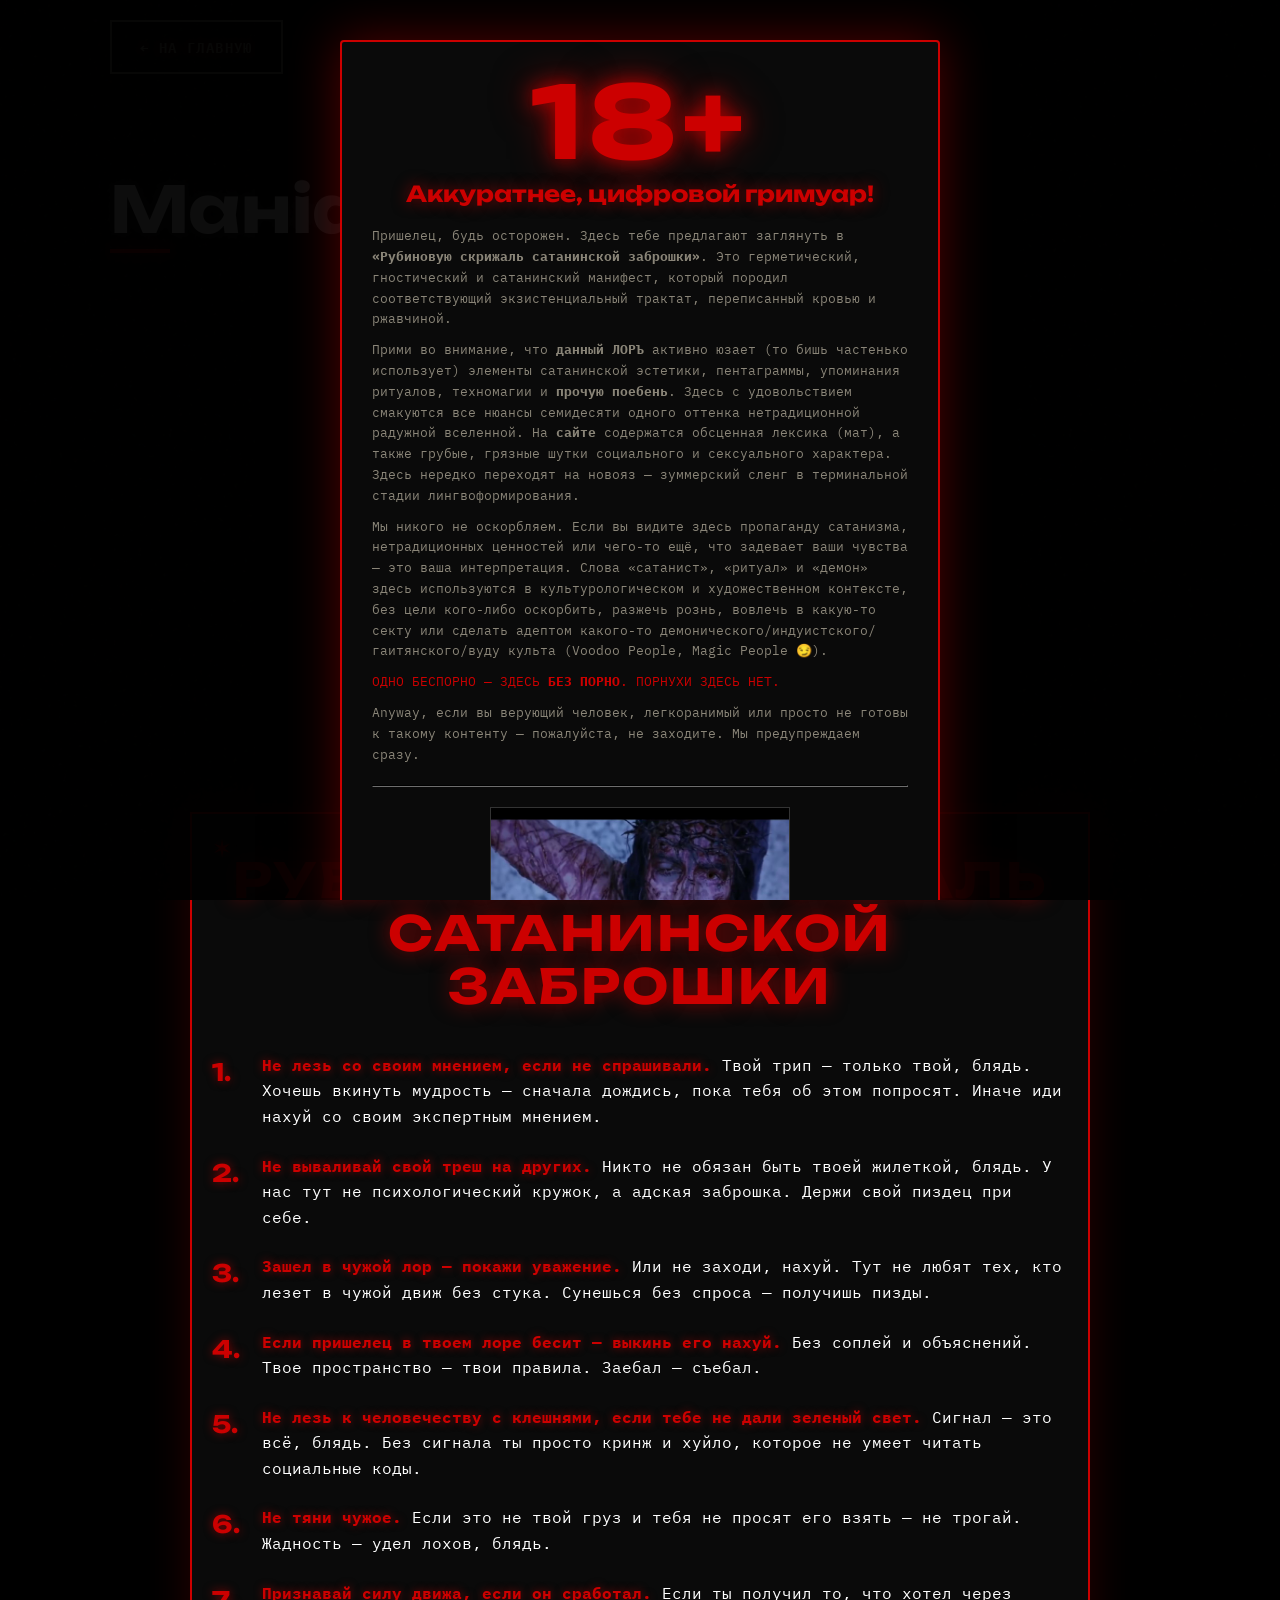
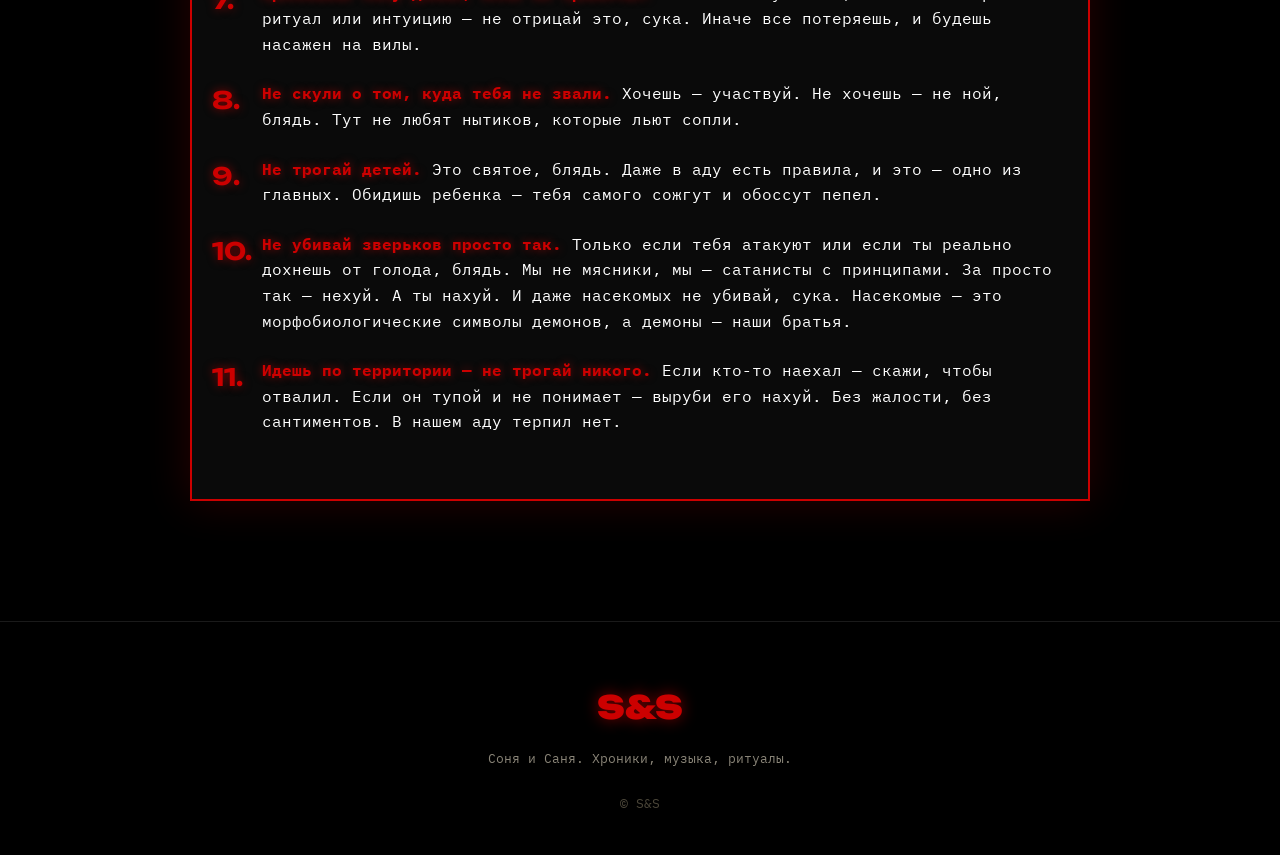
<file: manifest.html>
<!DOCTYPE html>
<html lang="ru">
<head>
<meta charset="UTF-8">
<meta name="viewport" content="width=device-width, initial-scale=1.0">
<title>Манiфѣстъ — S&S</title>
<link rel="preconnect" href="https://fonts.googleapis.com">
<link rel="preconnect" href="https://fonts.gstatic.com" crossorigin>
<link href="https://fonts.googleapis.com/css2?family=Unbounded:wght@400;700;900&family=IBM+Plex+Mono:wght@400;600&family=Caveat:wght@700&display=swap" rel="stylesheet">
<link rel="stylesheet" href="style.css">
<link rel="stylesheet" href="manifest.css">
</head>
<body>

<!-- НАВИГАЦИЯ -->
<div style="padding: 20px; max-width: 1100px; margin: 0 auto;">
  <a href="index.html" class="btn" style="border-color: var(--muted); color: var(--muted);">&larr; На главную</a>
</div>

<!-- СЕКЦИЯ МАНИФЕСТА -->
<section id="manifest">
  
  <!-- НАЗВАНИЕ РУБРИКИ -->
  <h1 class="sec-title" style="text-align: center; margin-bottom: 30px;">Манiфѣстъ</h1>

  <!-- КАРТИНКА СВЕРХУ -->
  <div style="text-align: center; margin-bottom: 30px;">
    <img src="img/IMG_20261103_152341_806.jpg" alt="Манифест" style="max-width: 100%; width: 500px; border: 2px solid var(--blood); box-shadow: 0 0 30px rgba(204,0,0,0.3);" />
  </div>

  <div class="manifest-box">
    <h2 class="manifest-title">РУБИНОВАЯ СКРИЖАЛЬ САТАНИНСКОЙ ЗАБРОШКИ</h2>
    
    <ol class="manifest-list">
      <li><strong>Не лезь со своим мнением, если не спрашивали.</strong> Твой трип — только твой, блядь. Хочешь вкинуть мудрость — сначала дождись, пока тебя об этом попросят. Иначе иди нахуй со своим экспертным мнением.</li>
      <li><strong>Не вываливай свой треш на других.</strong> Никто не обязан быть твоей жилеткой, блядь. У нас тут не психологический кружок, а адская заброшка. Держи свой пиздец при себе.</li>
      <li><strong>Зашел в чужой лор — покажи уважение.</strong> Или не заходи, нахуй. Тут не любят тех, кто лезет в чужой движ без стука. Сунешься без спроса — получишь пизды.</li>
      <li><strong>Если пришелец в твоем лоре бесит — выкинь его нахуй.</strong> Без соплей и объяснений. Твое пространство — твои правила. Заебал — съебал.</li>
      <li><strong>Не лезь к человечеству с клешнями, если тебе не дали зеленый свет.</strong> Сигнал — это всё, блядь. Без сигнала ты просто кринж и хуйло, которое не умеет читать социальные коды.</li>
      <li><strong>Не тяни чужое.</strong> Если это не твой груз и тебя не просят его взять — не трогай. Жадность — удел лохов, блядь.</li>
      <li><strong>Признавай силу движа, если он сработал.</strong> Если ты получил то, что хотел через ритуал или интуицию — не отрицай это, сука. Иначе все потеряешь, и будешь насажен на вилы.</li>
      <li><strong>Не скули о том, куда тебя не звали.</strong> Хочешь — участвуй. Не хочешь — не ной, блядь. Тут не любят нытиков, которые льют сопли.</li>
      <li><strong>Не трогай детей.</strong> Это святое, блядь. Даже в аду есть правила, и это — одно из главных. Обидишь ребенка — тебя самого сожгут и обоссут пепел.</li>
      <li><strong>Не убивай зверьков просто так.</strong> Только если тебя атакуют или если ты реально дохнешь от голода, блядь. Мы не мясники, мы — сатанисты с принципами. За просто так — нехуй. А ты нахуй. И даже насекомых не убивай, сука. Насекомые — это морфобиологические символы демонов, а демоны — наши братья.</li>
      <li><strong>Идешь по территории — не трогай никого.</strong> Если кто-то наехал — скажи, чтобы отвалил. Если он тупой и не понимает — выруби его нахуй. Без жалости, без сантиментов. В нашем аду терпил нет.</li>
    </ol>
  </div>
</section>

<!-- ФУТЕР -->
<footer>
  <div class="logo">S&amp;S</div>
  <p>Соня и Саня. Хроники, музыка, ритуалы.</p>
  <p class="copy">© S&amp;S</p>
</footer>

<script src="nav.js"></script>
</body>
</html>
</file>
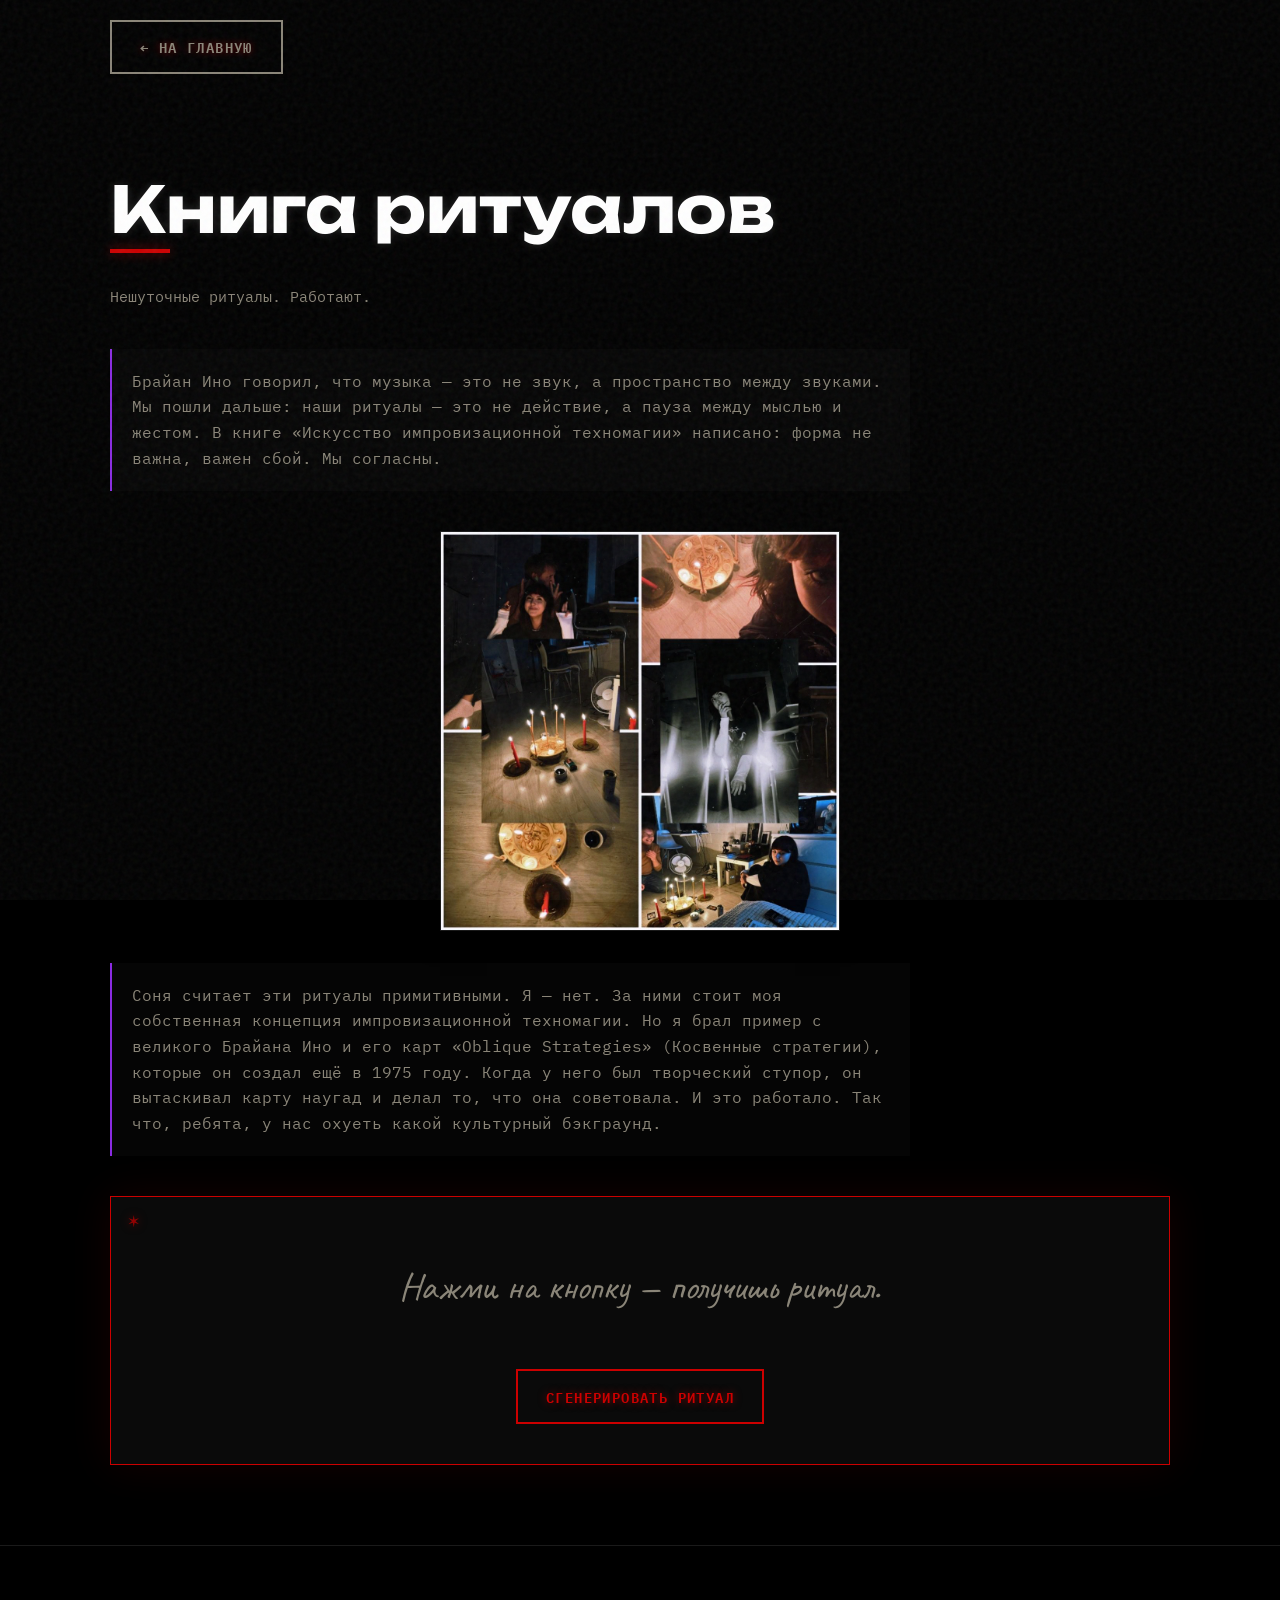
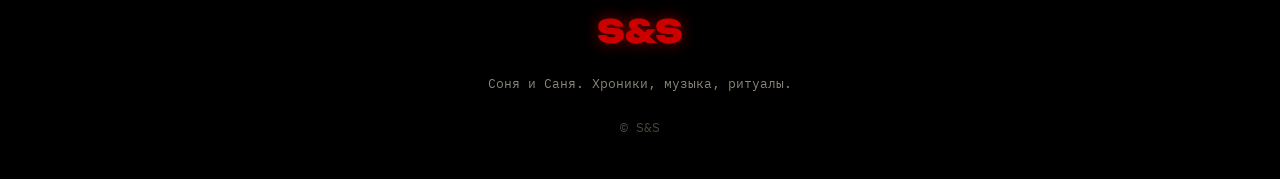
<file: ritual.html>
<!DOCTYPE html>
<html lang="ru">
<head>
<meta charset="UTF-8">
<meta name="viewport" content="width=device-width, initial-scale=1.0">
<title>Книга ритуалов — S&S</title>
<link rel="preconnect" href="https://fonts.googleapis.com">
<link rel="preconnect" href="https://fonts.gstatic.com" crossorigin>
<link href="https://fonts.googleapis.com/css2?family=Unbounded:wght@400;700;900&family=IBM+Plex+Mono:wght@400;600&family=Caveat:wght@700&display=swap" rel="stylesheet">
<link rel="stylesheet" href="style.css">

<style>
  .ritual-photo {
    width: 100%;
    max-width: 600px;
    max-height: 50vh;
    object-fit: contain;
    border: 1px solid #1a1a1a;
    display: block;
    margin: 0 auto 24px auto;
    box-shadow: 0 0 30px rgba(0,0,0,0.8);
  }

  .ritual-box {
    background: #0a0a0a;
    border: 1px solid var(--blood);
    padding: 40px;
    text-align: center;
    position: relative;
    box-shadow: 0 0 40px rgba(204, 0, 0, 0.1);
  }

  .ritual-box::before {
    content: '✶';
    position: absolute;
    top: 12px; left: 16px;
    color: var(--blood);
    opacity: 0.7;
    text-shadow: 0 0 10px var(--blood-glow);
  }

  .ritual-card-title {
    font-family: 'Unbounded', sans-serif;
    font-size: 24px;
    color: var(--blood);
    text-shadow: 0 0 15px var(--blood-glow);
    margin-bottom: 8px;
  }

  .ritual-card-astro {
    font-size: 12px;
    color: var(--violet);
    text-transform: uppercase;
    letter-spacing: 0.1em;
    margin-bottom: 24px;
  }

  .ritual-scheme {
    font-size: 14px;
    color: var(--white);
    margin-bottom: 24px;
    line-height: 1.8;
    text-align: left;
    background: rgba(255,255,255,0.03);
    padding: 20px;
    border-left: 2px solid var(--violet);
  }

  /* ЖЕСТКИЕ СТИЛИ ДЛЯ ТЕКСТА РИТУАЛА */
  .ritual-instruction {
    font-family: 'Caveat', cursive !important;
    font-size: clamp(24px, 5vw, 38px) !important;
    color: var(--white) !important;
    line-height: 1.4 !important;
    margin-bottom: 32px !important;
    text-shadow: 0 0 15px rgba(255,255,255,0.2) !important;
    text-align: center !important;
    display: block !important;
  }

  #ritual-container { display: none; margin-bottom: 32px; }

  /* ЖЕСТКИЕ СТИЛИ ДЛЯ ПЛАШКИ "НАЖМИ НА КНОПКУ" */
  #ritual-placeholder { 
    font-family: 'Caveat', cursive !important; 
    font-size: clamp(24px, 5vw, 38px) !important; 
    color: var(--muted) !important; 
    min-height: 100px; 
    display: flex; 
    align-items: center; 
    justify-content: center; 
    margin-bottom: 32px; 
  }
</style>
</head>
<body>

<!-- НАВИГАЦИЯ -->
<div style="padding: 20px; max-width: 1100px; margin: 0 auto;">
  <a href="index.html" class="btn" style="border-color: var(--muted); color: var(--muted);">&larr; На главную</a>
</div>

<!-- СЕКЦИЯ РИТУАЛОВ -->
<section id="rituals">
  <h2 class="sec-title">Книга ритуалов</h2>
  <p class="sec-sub">Нешуточные ритуалы. Работают.</p>

  <!-- ПЕРВЫЙ АБЗАЦ -->
  <div style="margin-bottom: 40px; font-size: 16px; max-width: 800px; color: var(--muted); background: rgba(255,255,255,0.02); padding: 20px; border-left: 2px solid var(--violet);">
    <p>Брайан Ино говорил, что музыка — это не звук, а пространство между звуками. Мы пошли дальше: наши ритуалы — это не действие, а пауза между мыслью и жестом. В книге «Искусство импровизационной техномагии» написано: форма не важна, важен сбой. Мы согласны.</p>
  </div>

  <!-- КОЛЛАЖ -->
  <div style="text-align: center; margin-bottom: 24px;">
    <img src="img/Picsart_26-10-29_20-50-40-378.jpg" alt="Ритуал" style="width: 400px !important; max-width: 100% !important; height: auto !important; border: 1px solid #1a1a1a; box-shadow: 0 0 30px rgba(0,0,0,0.8); display: inline-block;" />
  </div>

  <!-- ВТОРОЙ АБЗАЦ (ПОД ФОТО) -->
  <div style="margin-bottom: 40px; font-size: 16px; max-width: 800px; color: var(--muted); background: rgba(255,255,255,0.02); padding: 20px; border-left: 2px solid var(--violet);">
    <p>Соня считает эти ритуалы примитивными. Я — нет. За ними стоит моя собственная концепция импровизационной техномагии. Но я брал пример с великого Брайана Ино и его карт «Oblique Strategies» (Косвенные стратегии), которые он создал ещё в 1975 году. Когда у него был творческий ступор, он вытаскивал карту наугад и делал то, что она советовала. И это работало. Так что, ребята, у нас охуеть какой культурный бэкграунд.</p>
  </div>

  <div class="ritual-box">
    <div id="ritual-placeholder">Нажми на кнопку — получишь ритуал.</div>
    <div id="ritual-container">
      <div class="ritual-card-title" id="r-title"></div>
      <div class="ritual-card-astro" id="r-astro"></div>
      <div class="ritual-scheme" id="r-scheme"></div>
      <div class="ritual-instruction" id="r-instruction"></div>
    </div>
    <button class="btn" onclick="generateRitual()">Сгенерировать ритуал</button>
  </div>
</section>

<!-- ФУТЕР -->
<footer>
  <div class="logo">S&amp;S</div>
  <p>Соня и Саня. Хроники, музыка, ритуалы.</p>
  <p class="copy">© S&amp;S</p>
</footer>

<script src="ritual.js"></script>
</body>
</html>
</file>
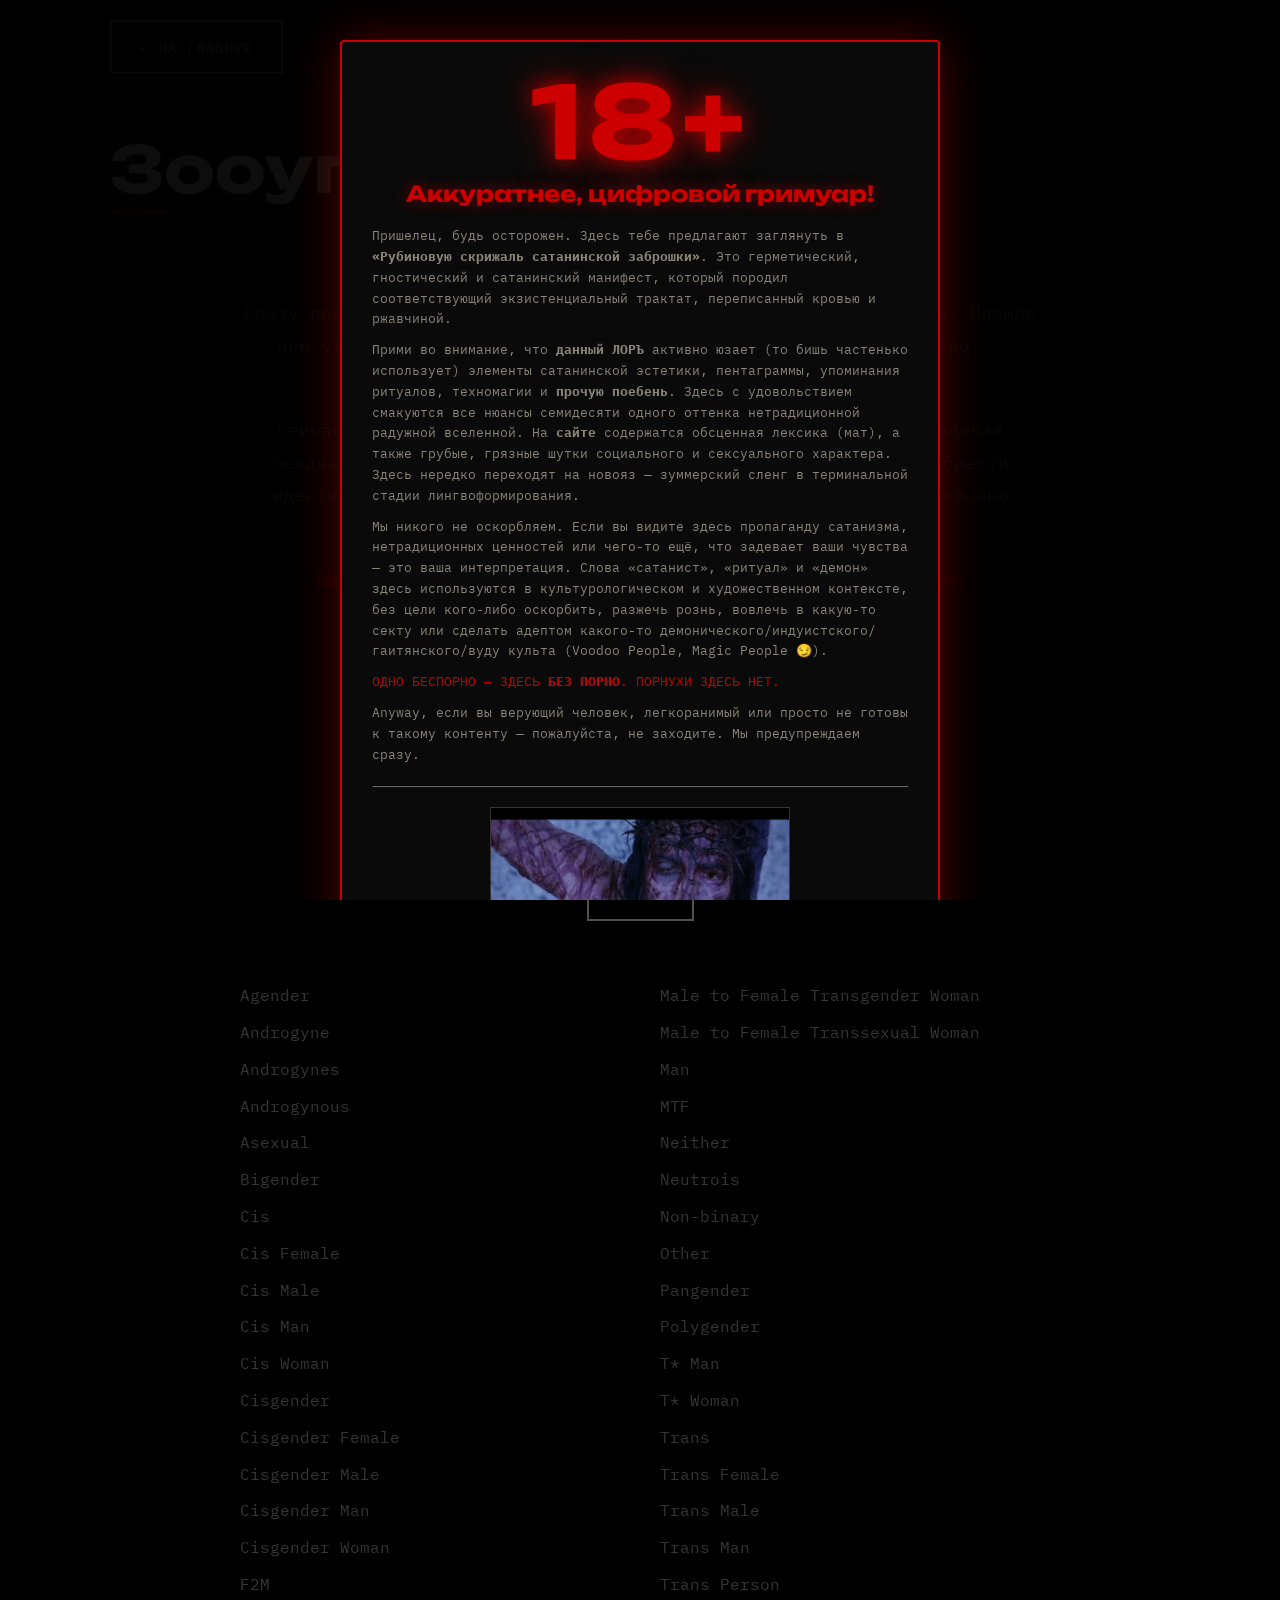
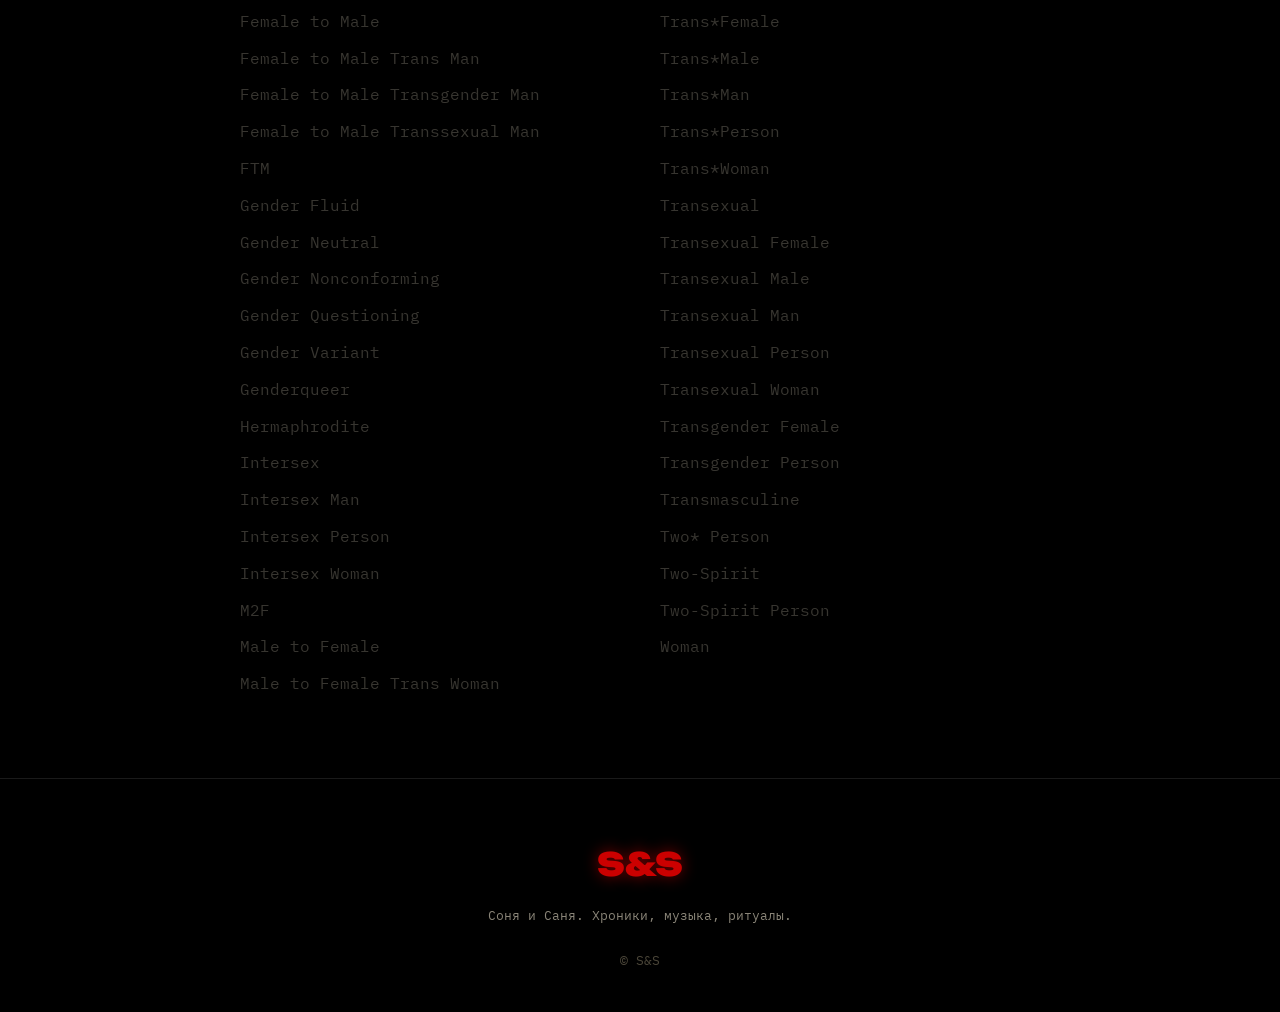
<file: zoo.html>
<!DOCTYPE html>
<html lang="ru">
<head>
<meta charset="UTF-8">
<meta name="viewport" content="width=device-width, initial-scale=1.0">
<title>Зооуголок — S&S</title>
<link rel="preconnect" href="https://fonts.googleapis.com">
<link rel="preconnect" href="https://fonts.gstatic.com" crossorigin>
<link href="https://fonts.googleapis.com/css2?family=Unbounded:wght@400;700;900&family=IBM+Plex+Mono:wght@400;600&family=Caveat:wght@700&display=swap" rel="stylesheet">
<link rel="stylesheet" href="style.css">

<style>
  .zoo-warning {
    max-width: 800px;
    margin: 0 auto 40px;
    font-size: 18px;
    line-height: 1.8;
    color: var(--muted);
    text-align: center;
  }
  .zoo-warning strong {
    color: var(--blood);
    text-shadow: 0 0 10px var(--blood-glow);
  }
  
  /* Хрустальный шар */
  .crystal-ball-wrap {
    display: flex;
    flex-direction: column;
    align-items: center;
    margin: 40px auto;
  }
  
  .crystal-ball {
    width: 200px;
    height: 200px;
    border-radius: 50%;
    background: radial-gradient(circle at 30% 30%, rgba(255, 255, 255, 0.2), rgba(138, 43, 226, 0.4), #000);
    box-shadow: 0 0 40px var(--violet-glow), inset 0 0 30px rgba(255, 255, 255, 0.1);
    position: relative;
    animation: pulse 3s infinite alternate;
    margin-bottom: 30px;
  }
  
  .crystal-ball::after {
    content: '';
    position: absolute;
    top: 20%; left: 20%;
    width: 40%; height: 20%;
    border-radius: 50%;
    background: rgba(255, 255, 255, 0.15);
    transform: rotate(-45deg);
    filter: blur(4px);
  }

  @keyframes pulse {
    0% { box-shadow: 0 0 40px var(--violet-glow), inset 0 0 30px rgba(255, 255, 255, 0.1); }
    100% { box-shadow: 0 0 60px var(--blood-glow), inset 0 0 40px rgba(255, 255, 255, 0.2); }
  }

  .zoo-btn-disabled {
    display: inline-block;
    padding: 14px 28px;
    border: 2px solid var(--muted);
    color: var(--muted);
    text-decoration: none;
    font-family: 'IBM Plex Mono', monospace;
    font-weight: 600;
    font-size: 14px;
    text-transform: uppercase;
    letter-spacing: 0.1em;
    background: transparent;
    cursor: not-allowed;
    opacity: 0.6;
  }

  .gender-list {
    columns: 2;
    column-gap: 40px;
    list-style: none;
    padding: 0;
    margin: 60px auto 0;
    max-width: 800px;
    font-size: 16px;
    line-height: 1.8;
    color: var(--muted);
    opacity: 0.4;
  }
  .gender-list li { margin-bottom: 8px; break-inside: avoid; }
  @media (max-width: 600px) { .gender-list { columns: 1; } }
</style>
</head>
<body>

<!-- НАВИГАЦИЯ -->
<div style="padding: 20px; max-width: 1100px; margin: 0 auto;">
  <a href="index.html" class="btn" style="border-color: var(--muted); color: var(--muted);">&larr; На главную</a>
</div>

<!-- СЕКЦИЯ ЗООУГОЛКА -->
<section id="zoo" style="padding-top: 40px;">
  <h2 class="sec-title">Зооуголок</h2>
  
  <div class="zoo-warning">
    <p style="margin-bottom: 20px;"><strong>Привет, зверёк.</strong></p>
    <p style="margin-bottom: 20px;">Сразу предупреждаем: ты ступаешь на очень скользкий и тонкий лёд. Прежде чем узнать о себе то, чего знать, может быть, было бы и не надо, — подумай, оно тебе реально надо?</p>
    <p style="margin-bottom: 20px;">Сейчас ты переходишь к <strong>Crystal Ball</strong>, за которым скрывается половая бездна. Вглядываясь в него по-ницшеански долго, ты рискуешь обрести идентичность, которой, как своей высокой судьбе, придётся неуклонно следовать.</p>
    <p><strong>Ещё раз предупреждаем тебя: отрекись и переходи на главную.</strong></p>
  </div>

  <!-- ХРУСТАЛЬНЫЙ ШАР -->
  <div class="crystal-ball-wrap">
    <div class="crystal-ball"></div>
    <button class="zoo-btn-disabled">Скоро</button>
  </div>

  <!-- СПИСОК ГЕНДЕРОВ -->
  <ul class="gender-list">
    <li>Agender</li>
    <li>Androgyne</li>
    <li>Androgynes</li>
    <li>Androgynous</li>
    <li>Asexual</li>
    <li>Bigender</li>
    <li>Cis</li>
    <li>Cis Female</li>
    <li>Cis Male</li>
    <li>Cis Man</li>
    <li>Cis Woman</li>
    <li>Cisgender</li>
    <li>Cisgender Female</li>
    <li>Cisgender Male</li>
    <li>Cisgender Man</li>
    <li>Cisgender Woman</li>
    <li>F2M</li>
    <li>Female to Male</li>
    <li>Female to Male Trans Man</li>
    <li>Female to Male Transgender Man</li>
    <li>Female to Male Transsexual Man</li>
    <li>FTM</li>
    <li>Gender Fluid</li>
    <li>Gender Neutral</li>
    <li>Gender Nonconforming</li>
    <li>Gender Questioning</li>
    <li>Gender Variant</li>
    <li>Genderqueer</li>
    <li>Hermaphrodite</li>
    <li>Intersex</li>
    <li>Intersex Man</li>
    <li>Intersex Person</li>
    <li>Intersex Woman</li>
    <li>M2F</li>
    <li>Male to Female</li>
    <li>Male to Female Trans Woman</li>
    <li>Male to Female Transgender Woman</li>
    <li>Male to Female Transsexual Woman</li>
    <li>Man</li>
    <li>MTF</li>
    <li>Neither</li>
    <li>Neutrois</li>
    <li>Non-binary</li>
    <li>Other</li>
    <li>Pangender</li>
    <li>Polygender</li>
    <li>T* Man</li>
    <li>T* Woman</li>
    <li>Trans</li>
    <li>Trans Female</li>
    <li>Trans Male</li>
    <li>Trans Man</li>
    <li>Trans Person</li>
    <li>Trans*Female</li>
    <li>Trans*Male</li>
    <li>Trans*Man</li>
    <li>Trans*Person</li>
    <li>Trans*Woman</li>
    <li>Transexual</li>
    <li>Transexual Female</li>
    <li>Transexual Male</li>
    <li>Transexual Man</li>
    <li>Transexual Person</li>
    <li>Transexual Woman</li>
    <li>Transgender Female</li>
    <li>Transgender Person</li>
    <li>Transmasculine</li>
    <li>Two* Person</li>
    <li>Two-Spirit</li>
    <li>Two-Spirit Person</li>
    <li>Woman</li>
  </ul>
</section>

<!-- ФУТЕР -->
<footer>
  <div class="logo">S&amp;S</div>
  <p>Соня и Саня. Хроники, музыка, ритуалы.</p>
  <p class="copy">© S&amp;S</p>
</footer>

<script src="nav.js"></script>
</body>
</html>
</file>
<file: style.css>
:root {
  --bg: #000000;
  --bg2: #0a0a0a;
  --blood: #cc0000;
  --blood-glow: rgba(204, 0, 0, 0.6);
  --violet: #8a2be2;
  --violet-glow: rgba(138, 43, 226, 0.6);
  --blue: #1e90ff;
  --blue-glow: rgba(30, 144, 255, 0.6);
  --white: #ffffff;
  --muted: #8a8578;
}

* { margin: 0; padding: 0; box-sizing: border-box; }

body {
  background: var(--bg);
  color: var(--white);
  font-family: 'IBM Plex Mono', monospace;
  line-height: 1.6;
  overflow-x: hidden;
}

body::before {
  content: '';
  position: fixed;
  top: 0; left: 0;
  width: 100%; height: 100%;
  background-image: url("data:image/svg+xml,%3Csvg viewBox='0 0 200 200' xmlns='http://www.w3.org/2000/svg'%3E%3Cfilter id='n'%3E%3CfeTurbulence type='fractalNoise' baseFrequency='0.9' numOctaves='4'/%3E%3C/filter%3E%3Crect width='100%25' height='100%25' filter='url(%23n)' opacity='0.06'/%3E%3C/svg%3E");
  pointer-events: none;
  z-index: 9999;
}

h1, h2, h3 { font-family: 'Unbounded', sans-serif; line-height: 1.1; }

section { padding: 80px 20px; max-width: 1100px; margin: 0 auto; position: relative; }

/* HERO */
.hero {
  min-height: 100vh;
  display: flex;
  flex-direction: column;
  justify-content: center;
  align-items: center;
  text-align: center;
  position: relative;
  background: #000;
  overflow: hidden;
}

.hero-bg {
  position: absolute;
  top: 0; left: 0;
  width: 100%; height: 100%;
  object-fit: cover;
  object-position: center 20%;
  opacity: 0.4;
  filter: contrast(1.2) brightness(0.7) grayscale(20%);
  z-index: 1;
}

.hero::before {
  content: '';
  position: absolute;
  top: 0; left: 0;
  width: 100%; height: 100%;
  background: linear-gradient(to bottom, rgba(0,0,0,0.3) 0%, rgba(0,0,0,0.8) 50%, #000 100%);
  z-index: 2;
  pointer-events: none;
}

.pentagram-wrap {
  position: absolute;
  top: 50%;
  left: 50%;
  transform: translate(-50%, -50%) rotate(30deg);
  width: clamp(300px, 80vw, 700px);
  height: clamp(300px, 80vw, 700px);
  z-index: 3;
  opacity: 0.3;
  pointer-events: none;
}

.pentagram-wrap svg { width: 100%; height: 100%; }

.baphomet {
  position: absolute;
  top: 25%;
  left: 50%;
  transform: translateX(-50%);
  width: clamp(60px, 12vw, 120px);
  opacity: 0.85;
  z-index: 4;
  filter: drop-shadow(0 0 10px rgba(204, 0, 0, 0.4));
}

/* СИМВОЛЫ ПО БОКАМ */
.hero-symbols {
  position: absolute;
  top: 50%;
  left: 0;
  width: 100%;
  transform: translateY(-50%);
  display: flex;
  justify-content: space-between;
  padding: 0 5vw;
  z-index: 4;
  pointer-events: none;
}

.symbol-left, .symbol-right {
  width: clamp(60px, 10vw, 120px);
  opacity: 0.6;
}

.symbol-left svg, .symbol-right svg {
  width: 100%;
  height: auto;
}

@media (max-width: 600px) {
  .hero-symbols { display: none; } /* На мобильных скрываем, чтобы не мешали */
}

.hero-content {
  position: relative;
  z-index: 5;
  display: flex;
  flex-direction: column;
  align-items: center;
}

.hero h1 {
  font-size: clamp(80px, 20vw, 220px);
  font-weight: 900;
  color: var(--blood);
  letter-spacing: -0.05em;
  position: relative;
  text-shadow: 0 0 30px var(--blood-glow), 0 0 60px var(--blood-glow);
  animation: glitch 3s infinite;
}

@keyframes glitch {
  0%, 90%, 100% { transform: translate(0); }
  92% { transform: translate(-3px, 2px); text-shadow: 3px 0 var(--violet), -3px 0 var(--blood); }
  94% { transform: translate(3px, -2px); text-shadow: -3px 0 var(--violet), 3px 0 var(--blood); }
  96% { transform: translate(-2px, -1px); }
}

.hero .sub {
  font-size: clamp(14px, 2vw, 20px);
  color: var(--muted);
  margin-top: 20px;
  max-width: 600px;
}

.hero .micro {
  margin-top: 40px;
  font-size: 15px;
  color: var(--blood);
  text-shadow: 0 0 12px var(--blood-glow);
  font-style: italic;
}

.btn-row {
  display: flex;
  gap: 16px;
  margin-top: 40px;
  flex-wrap: wrap;
  justify-content: center;
}

.btn {
  display: inline-block;
  padding: 14px 28px;
  border: 2px solid var(--blood);
  color: var(--blood);
  text-decoration: none;
  font-family: 'IBM Plex Mono', monospace;
  font-weight: 600;
  font-size: 14px;
  text-transform: uppercase;
  letter-spacing: 0.1em;
  transition: all 0.2s;
  background: transparent;
  cursor: pointer;
  text-shadow: 0 0 8px var(--blood-glow);
}

.btn:hover {
  background: var(--blood);
  color: #000;
  box-shadow: 0 0 30px var(--blood-glow);
  text-shadow: none;
}

.btn.violet {
  border-color: var(--violet);
  color: var(--violet);
  text-shadow: 0 0 8px var(--violet-glow);
}

.btn.violet:hover {
  background: var(--violet);
  color: #000;
  box-shadow: 0 0 30px var(--violet-glow);
  text-shadow: none;
}

/* Заголовки секций */
.sec-title {
  font-size: clamp(32px, 6vw, 64px);
  color: var(--white);
  margin-bottom: 40px;
  position: relative;
  display: inline-block;
  text-shadow: 0 0 10px rgba(255, 255, 255, 0.15);
}

.sec-title::before {
  content: '';
  position: absolute;
  bottom: -8px;
  left: 0;
  width: 60px;
  height: 4px;
  background: var(--blood);
  box-shadow: 0 0 12px var(--blood-glow);
}

.sec-title.violet {
  color: var(--violet);
  text-shadow: 0 0 20px var(--violet-glow), 0 0 40px var(--violet-glow);
}

.sec-title.violet::before { background: var(--violet); box-shadow: 0 0 12px var(--violet-glow); }

.sec-sub {
  color: var(--muted);
  margin-bottom: 40px;
  font-size: 15px;
}

/* О НАС */
.about-text {
  font-size: 18px;
  max-width: 700px;
}

.about-text p { margin-bottom: 24px; }

.about-text .accent { color: var(--blood); text-shadow: 0 0 8px var(--blood-glow); }

.about-sign {
  font-family: 'Caveat', cursive;
  font-size: 36px;
  color: var(--blue);
  text-shadow: 0 0 15px var(--blue-glow);
  margin-top: 20px;
}

/* Сетка превью рубрик */
.nav-grid {
  display: grid;
  grid-template-columns: repeat(auto-fit, minmax(260px, 1fr));
  gap: 24px;
}

.nav-card {
  background: var(--bg2);
  border: 1px solid #1a1a1a;
  padding: 32px;
  text-decoration: none;
  color: var(--white);
  transition: transform 0.2s, border-color 0.2s, box-shadow 0.2s;
  display: flex;
  flex-direction: column;
  gap: 12px;
}

.nav-card:hover {
  transform: translateY(-4px);
  border-color: var(--blood);
  box-shadow: 0 0 20px rgba(204, 0, 0, 0.15);
}

.nav-card h3 {
  font-size: 22px;
  color: var(--blood);
  text-shadow: 0 0 8px var(--blood-glow);
}

.nav-card p {
  font-size: 14px;
  color: var(--muted);
}

.nav-card .arrow {
  margin-top: auto;
  font-size: 13px;
  color: var(--violet);
  text-shadow: 0 0 8px var(--violet-glow);
  text-transform: uppercase;
  letter-spacing: 0.1em;
}

/* ФУТЕР */
footer {
  text-align: center;
  padding: 60px 20px 40px;
  border-top: 1px solid #1a1a1a;
  color: var(--muted);
  font-size: 13px;
}

footer .logo {
  font-family: 'Unbounded', sans-serif;
  font-size: 32px;
  color: var(--blood);
  text-shadow: 0 0 15px var(--blood-glow);
  margin-bottom: 16px;
  font-weight: 900;
}

footer a { color: var(--violet); text-decoration: none; text-shadow: 0 0 8px var(--violet-glow); }
footer a:hover { text-decoration: underline; }

footer .copy { margin-top: 24px; color: #4a4538; }

/* АДАПТИВ */
@media (max-width: 600px) {
  section { padding: 60px 16px; }
  .hero h1 { letter-spacing: -0.03em; }
  .btn { padding: 12px 20px; font-size: 12px; }
  .hero-content { margin-top: 0; }
}
</file>
<file: manifest.css>
/* --- СТИЛИ ДЛЯ МАНИФЕСТА --- */
.manifest-box {
  background: #0a0a0a;
  border: 2px solid var(--blood);
  padding: 40px 20px;
  max-width: 900px;
  margin: 0 auto 40px;
  box-shadow: 0 0 40px rgba(204, 0, 0, 0.2);
  position: relative;
}

.manifest-box::before {
  content: '✶';
  position: absolute;
  top: 15px; left: 20px;
  color: var(--blood);
  font-size: 24px;
  text-shadow: 0 0 10px var(--blood-glow);
}

.manifest-title {
  font-family: 'Unbounded', sans-serif;
  font-size: clamp(28px, 5vw, 48px);
  color: var(--blood);
  text-align: center;
  text-shadow: 0 0 20px var(--blood-glow);
  margin-bottom: 40px;
  text-transform: uppercase;
  letter-spacing: 0.05em;
}

.manifest-list {
  list-style: none;
  padding: 0;
  counter-reset: manifest-counter;
}

.manifest-list li {
  position: relative;
  padding-left: 50px;
  margin-bottom: 24px;
  font-size: 16px;
  line-height: 1.6;
  color: var(--white);
  text-align: left;
}

.manifest-list li::before {
  counter-increment: manifest-counter;
  content: counter(manifest-counter) ".";
  position: absolute;
  left: 0;
  top: 0;
  color: var(--blood);
  font-family: 'Unbounded', sans-serif;
  font-size: 24px;
  font-weight: bold;
  text-shadow: 0 0 10px var(--blood-glow);
}

.manifest-list li strong {
  color: var(--blood);
  text-shadow: 0 0 8px var(--blood-glow);
}
</file>
